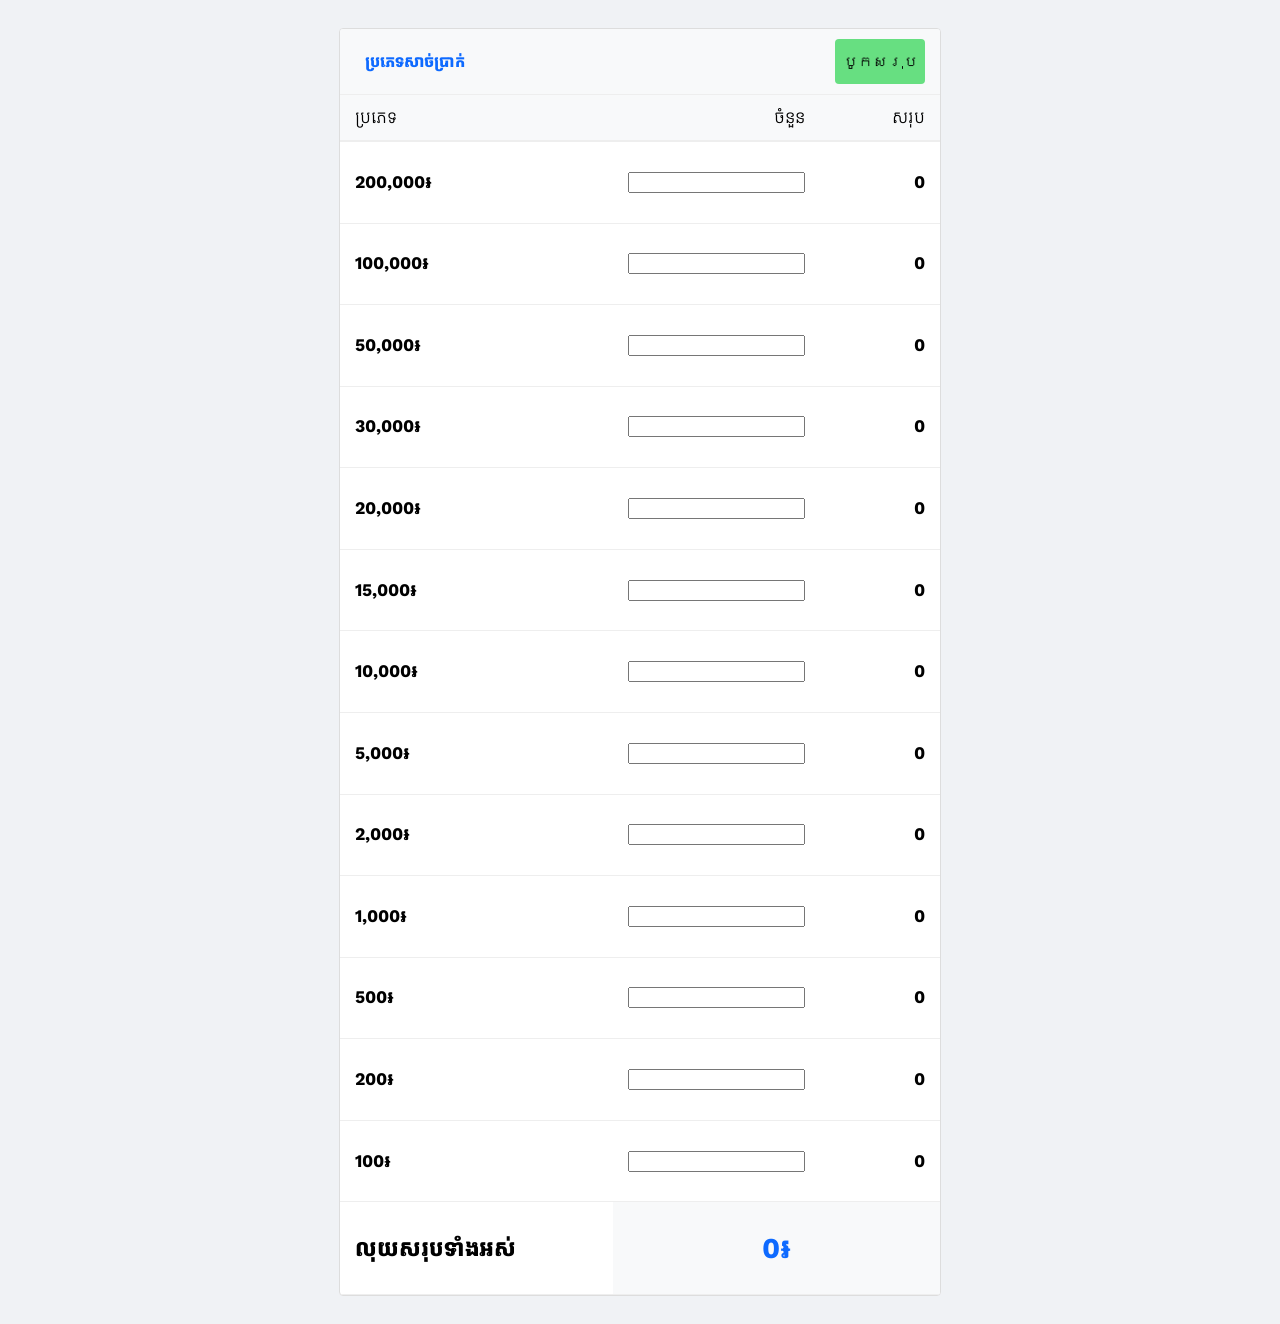
<file: index.html>
<!DOCTYPE html>
<html lang="km">
<head>
    <meta charset="UTF-8">
    <meta name="viewport" content="width=device-width, initial-scale=1.0">
    <title>ប្រភេទសាច់ប្រាក់</title>
    <link rel="stylesheet" href="css5.css">
    <link href="https://fonts.googleapis.com/css2?family=Kantumruy+Pro:wght@400;700&display=swap" rel="stylesheet">
</head>
<body>
<div class="container">
    <div class="header">
        <div class="title-section">
            <span class="icon"></span>
            <span class="title">ប្រភេទសាច់ប្រាក់</span>
        </div>
        <button class="add-btn" id="bt">បូកសរុប</button>
    </div>

    <table>
        <thead>
            <tr>
                <th>ប្រភេទ</th>
                <th>ចំនួន</th>
                <th>សរុប</th>
            </tr>
        </thead>
        <tbody>
            <tr><td><H3>200,000៛</H3></td><td class="bold-text"><input type="text" id="pName1"></td><td class="bold-text"  id="pName1"><h3 id="tx1">0</h3></td></tr>
            <tr><td><h3>100,000៛</h3></td><td class="bold-text"><input type="text" id="pName2"></td><td class="bold-text"  id="pName2"><h3 id="tx2">0</h3></td></tr>
            <tr><td><h3>50,000៛</h3></td><td class="bold-text"><input type="text" id="pName3"></td><td class="bold-text" id="pName3"><h3 id="tx3">0</h3></td></tr>
            <tr><td><h3>30,000៛</h3></td><td class="bold-text"><input type="text" id="pName4"></td><td class="bold-text"  id="pName4"><h3 id="tx4">0</h3></td></tr>
            <tr><td><h3>20,000៛</h3></td><td class="bold-text"><input type="text" id="pName5"></td><td class="bold-text"  id="pName5"><h3 id="tx5">0</h3></td></tr>
            <tr><td><h3>15,000៛</h3></td><td class="bold-text"><input type="text" id="pName6"></td><td class="bold-text"  id="pName6"><h3 id="tx6">0</h3></td></tr>
            <tr><td><h3>10,000៛</h3></td><td class="bold-text"><input type="text" id="pName7"></td><td class="bold-text"  id="pName7"><h3 id="tx7">0</h3></td></tr>
            <tr><td><h3>5,000៛</h3></td><td class="bold-text"><input type="text" id="pName8"></td><td class="bold-text"  id="pName8"><h3 id="tx8">0</h3></td></tr>
            <tr><td><h3>2,000៛</h3></td><td class="bold-text"><input type="text" id="pName9"></td><td class="bold-text"  id="pName9"><h3 id="tx9">0</h3></td></tr>
            <tr><td><h3>1,000៛</h3></td><td class="bold-text"><input type="text" id="pName10"></td><td class="bold-text" id="pName10"><h3 id="tx10">0</h3></td></tr>
            <tr><td><h3>500៛</h3></td><td class="bold-text"><input type="text" id="pName11"></td><td class="bold-text"  id="pName11"><h3 id="tx11">0</h3></td></tr>
            <tr><td><h3>200៛</h3></td><td class="bold-text"><input type="text" id="pName12"></td><td class="bold-text"  id="pName12"><h3 id="tx12">0</h3></td></tr>
            <tr><td><h3>100៛</h3></td><td class="bold-text"><input type="text" id="pName13"></td><td class="bold-text"  id="pName13"><h3 id="tx13">0</h3></td></tr>
        </tbody>
        <tfoot>
            
            <tr>
                <td><H2>លុយសរុបទាំងអស់</H2></td>
                <td colspan="3" class="footer-cell"> <h1 id="tx">0៛</h1></td>
            </tr>
        </tfoot>
    </table>
</div>
<script src="javasript5.js"></script>
</body>
</html>
</file>
<file: css5.css>
body {
    font-family: 'Kantumruy Pro', sans-serif;
    background-color: #f0f2f5;
    display: flex;
    justify-content: center;
    padding: 20px;
}

.container {
    width: 100%;
    max-width: 600px;
    background: white;
    border: 1px solid #ddd;
    border-radius: 4px;
    overflow: hidden;
}

/* Header Section */
.header {
    display: flex;
    justify-content: space-between;
    align-items: center;
    padding: 10px 15px;
    background-color: #f8f9fa;
    border-bottom: 1px solid #eee;
}

.title-section {
    display: flex;
    align-items: center;
      color: #0e6aff;
}

.icon {
    font-size: 24px;
    margin-right: 10px;
}

.title {
    font-weight: bold;
    font-size: 1.rem;
}

.add-btn {
    background-color: #67df81;
    color: #000000;
    border: none;
    border-radius: 4px;
    width: 90px;
    height: 45px;
    font-size: 15px;
    cursor: pointer;
}

/* Table Design */
table {
    width: 100%;
    border-collapse: collapse;
}

thead {
    background-color: #f8f9fa;
    border-bottom: 2px solid #eee;
}

th {
    text-align: left;
    padding: 12px 15px;
    font-size: 1.1rem;
    color: #000000;
    font-weight: normal;
}

td {
    padding: 12px 15px;
    border-bottom: 1px solid #eee;
    font-size: 0.95rem;
    color: #000000;
}

/* ចំនួន និង សរុប អក្សរដិត */
.bold-text {
    /* font-weight: bold; */
    text-align: right;
    width: 20%;
}

th:nth-child(2), th:nth-child(3) {
    text-align: right;
}

/* Footer Section */
.footer-cell {
    text-align: center;
    background-color: #f8f9fa;
    color: #0e6aff;
    padding: 10px;
    font-size: 0.9rem;
}

tr:hover {
    background-color: #f1f7ff;
}
</file>
